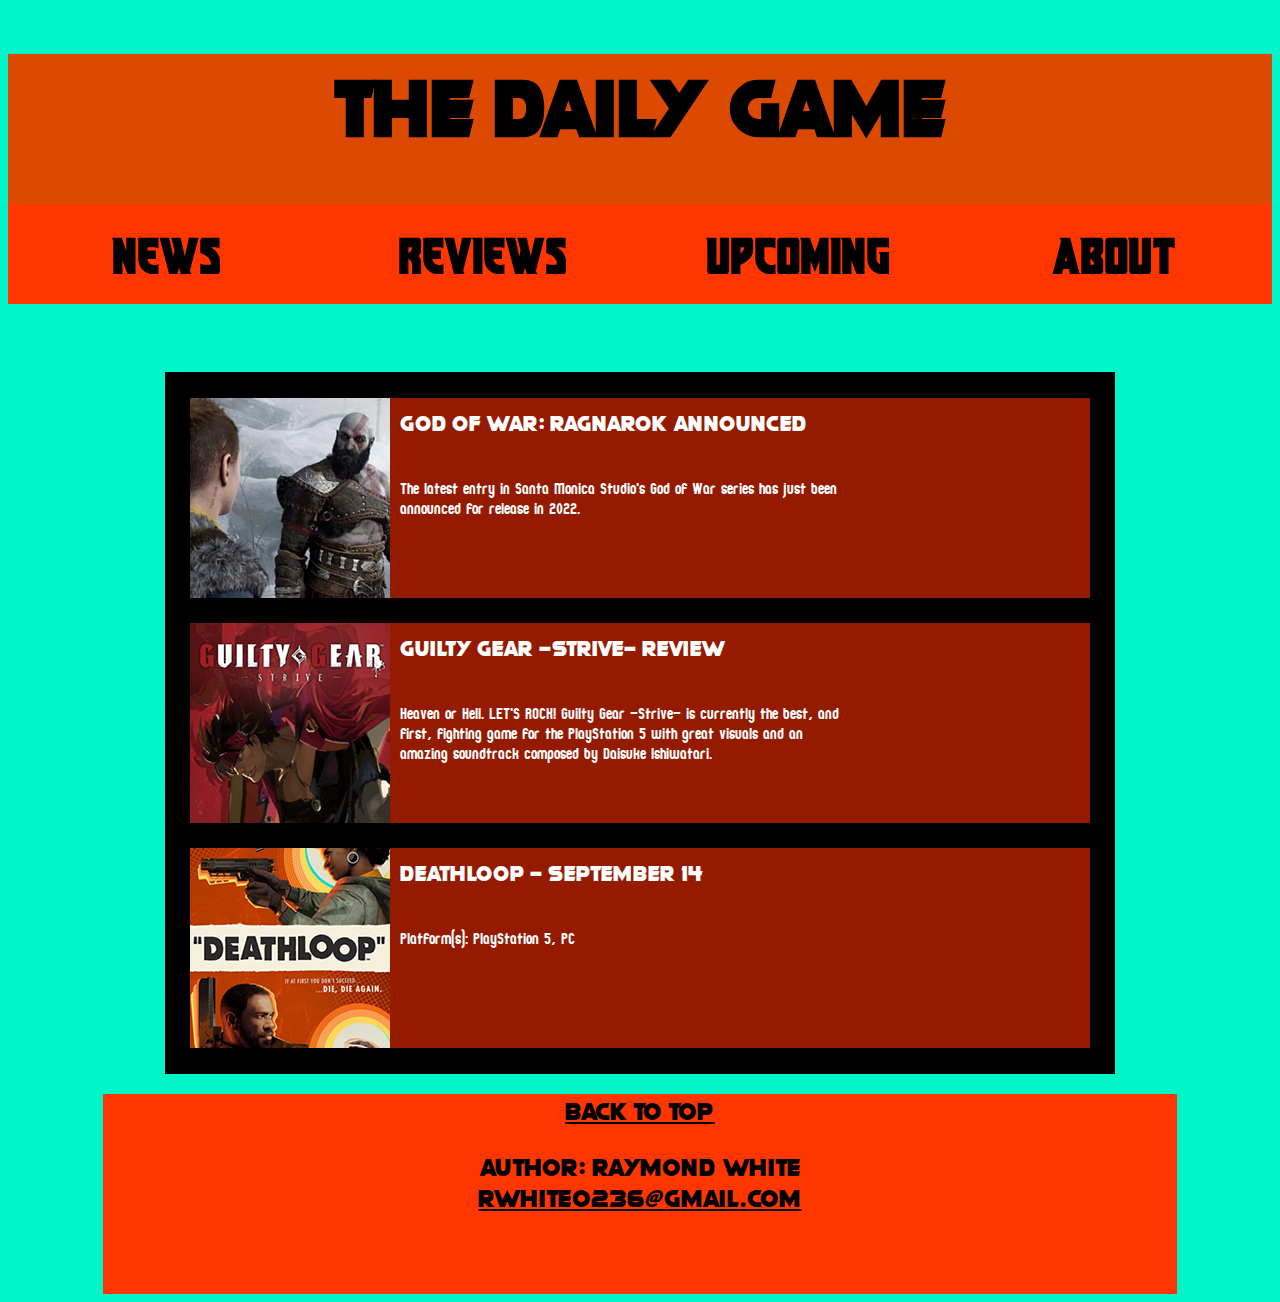
<file: index.html>
<!DOCTYPE html>
<html lang="en">
<head>
<meta name="viewport" content="width=device-width, initial-scale=1.0">
<!--Website title-->
<title>The Daily Game</title>
<!--links this page to style.css -->
<link rel="stylesheet" href="FinalProjectStyle.css" />
</head>
<body>
<!--head of the page-->
<div class="pagehead">
	<div class="heading">
	<h1>The Daily Game</h1>
	</div>
	
	<!--container for links in the page head-->
	<div class="contain">
		<!--link to news articles-->
		<a title="News" href="FinalProjectnewspage.html">
			<div class="headingbaritem">
			NEWS
			</div>
		</a>
		<!--link to reviews-->
		<a title="Reviews" href="FinalProjectreviewspage.html">
			<div class="headingbaritem">
			REVIEWS
			</div>
		</a>
		<!--link to upcoming games-->
		<a title="Upcoming" href="FinalProjectupcomingpage.html">
			<div class="headingbaritem">
			UPCOMING
			</div>
		</a>
		<!--link to about page-->
		<a title="About" href="FinalProjectaboutpage.html">
			<div class="headingbaritem">
			ABOUT
			</div>
		</a>
	</div>
</div>
<p></p><br/>
<p></p><br/>

<!--content of the page-->
<div class="pagecontent">
	<!--page article -->
	<div class="article">
		<div class="articleicon">
		<!--image source: SpielTimes, https://www.spieltimes.com/news/god-of-war-ragnarok-one-unbroken-shot-from-start-to-finish/-->
		<img src="GodOfWarRagnarokPicture.jpg" alt="God of War Ragnarok">
		</div>
		<div class="articletitle">
		God of War: Ragnarok Announced
		</div>
		<div class="articledesc">
		The latest entry in Santa Monica Studio's God of War series has just been announced for release in 2022.
		</div>
	</div>
	<!--page article-->
	<div class="article">
		<div class="articleicon">
		<!--image source: PlayStation, https://store.playstation.com/en-us/product/UP0036-PPSA02181_00-GGSTPS5US0000100/-->
		<img src="GuiltyGearStriveBoxArt.png" alt="Guilty Gear Strive">
		</div>
		<div class="articletitle">
		Guilty Gear -Strive- Review
		</div>
		<div class="articledesc">
		Heaven or Hell. LET'S ROCK! Guilty Gear -Strive- is currently the best, and first, fighting game for the PlayStation 5 with great
		visuals and an amazing soundtrack composed by Daisuke Ishiwatari.
		</div>
	</div>
	<!-- page article-->
	<div class="article">
		<div class="articleicon">
		<!--image source: Best Buy, https://www.bestbuy.com/site/deathloop-standard-edition-playstation-5/6441960.p?skuId=6441960-->
		<img src="DeathLoopBoxArt.jpg" alt="Death Loop">
		</div>
		<div class="articletitle">
		DeathLoop - September 14
		</div>
		<div class="articledesc">
		Platform(s): PlayStation 5, PC
		</div>
	</div>
</div>

<!--footer-->
<div class="footing">
<footer>
	<a href="FinalProjecthomepage.html">Back to Top</a>
	<p>Author: Raymond White<br>
	<a href="mailto:rwhite0236@gmail.com">rwhite0236@gmail.com</a></p>
</footer>
</div>
	
</body>
</html>
</file>
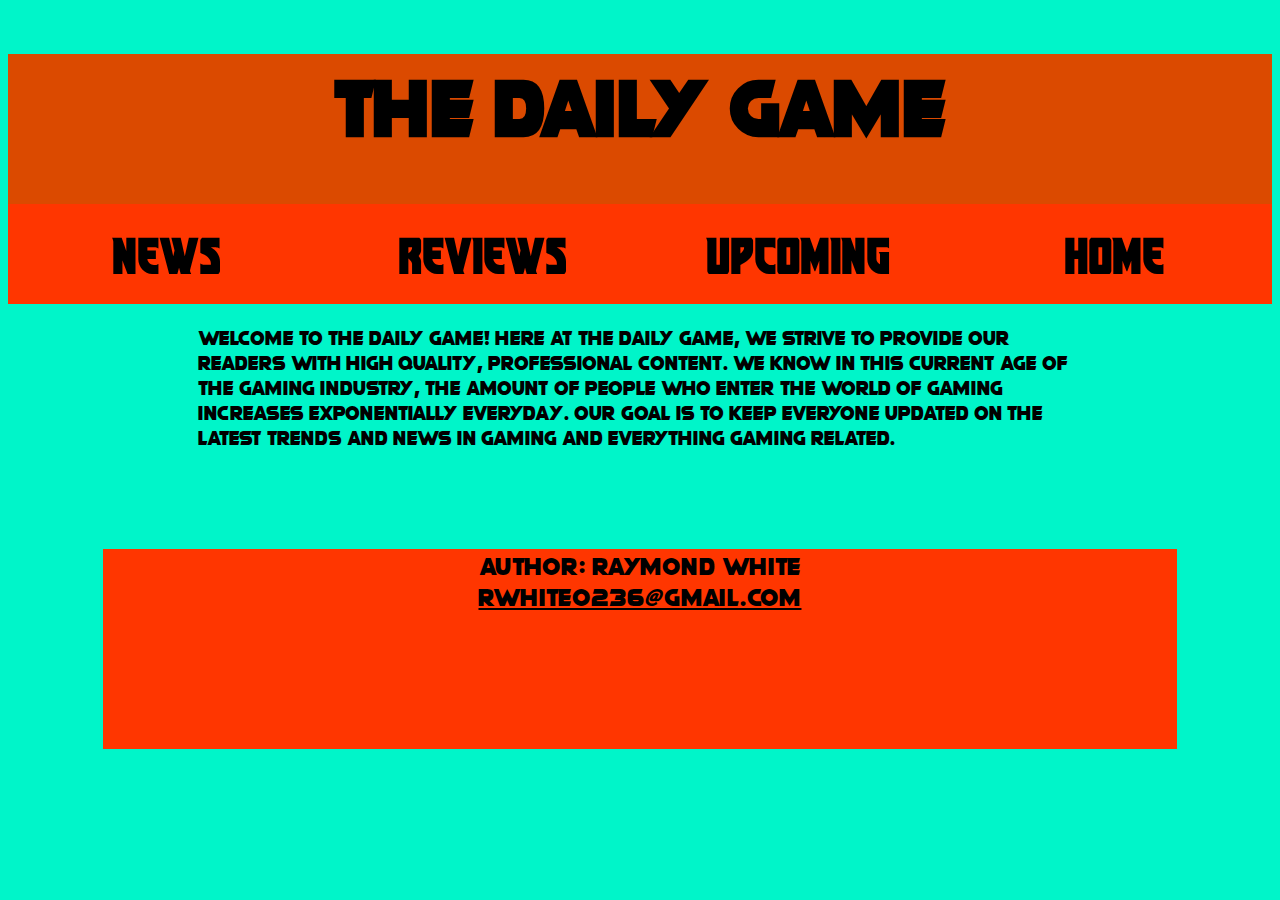
<file: FinalProjectaboutpage.html>
<!DOCTYPE html>
<html lang="en">
<head>
<meta name="viewport" content="width=device-width, initial-scale=1.0">
<!--Website title-->
<title>The Daily Game</title>
<!--links this page to style.css -->
<link rel="stylesheet" href="FinalProjectStyle.css" />
</head>
<body>
<!--head of the page-->
<div class="pagehead">
	<div class="heading">
	<h1>The Daily Game</h1>
	</div>
	
	<!--container for links in the page head-->
	<div class="contain">
		<!--link to news articles-->
		<a title="News" href="FinalProjectnewspage.html">
			<div class="headingbaritem">
			NEWS
			</div>
		</a>
		<!--link to reviews-->
		<a title="Reviews" href="FinalProjectreviewspage.html">
			<div class="headingbaritem">
			REVIEWS
			</div>
		</a>
		<!--link to upcoming games-->
		<a title="Upcoming" href="FinalProjectupcomingpage.html">
			<div class="headingbaritem">
			UPCOMING
			</div>
		</a>
		<!--link to about page-->
		<a title="Back to Home page" href="FinalProjecthomepage.html">
			<div class="headingbaritem">
			HOME
			</div>
		</a>
	</div>
</div>
<!--website description-->
<div class="paragraphbox">
Welcome to The Daily Game! Here at The Daily Game, we strive to provide our readers with high quality, professional content. We know in this current age of the gaming industry,
 the amount of people who enter the world of gaming increases exponentially everyday. Our goal is to keep everyone updated on the latest trends and news in gaming and everything
 gaming related.
 </div>
 <!--footer-->
<div class="footing">
<footer>
	<p>Author: Raymond White<br>
	<a href="mailto:rwhite0236@gmail.com">rwhite0236@gmail.com</a></p>
</footer>
</div>
</body>
</html>
</file>
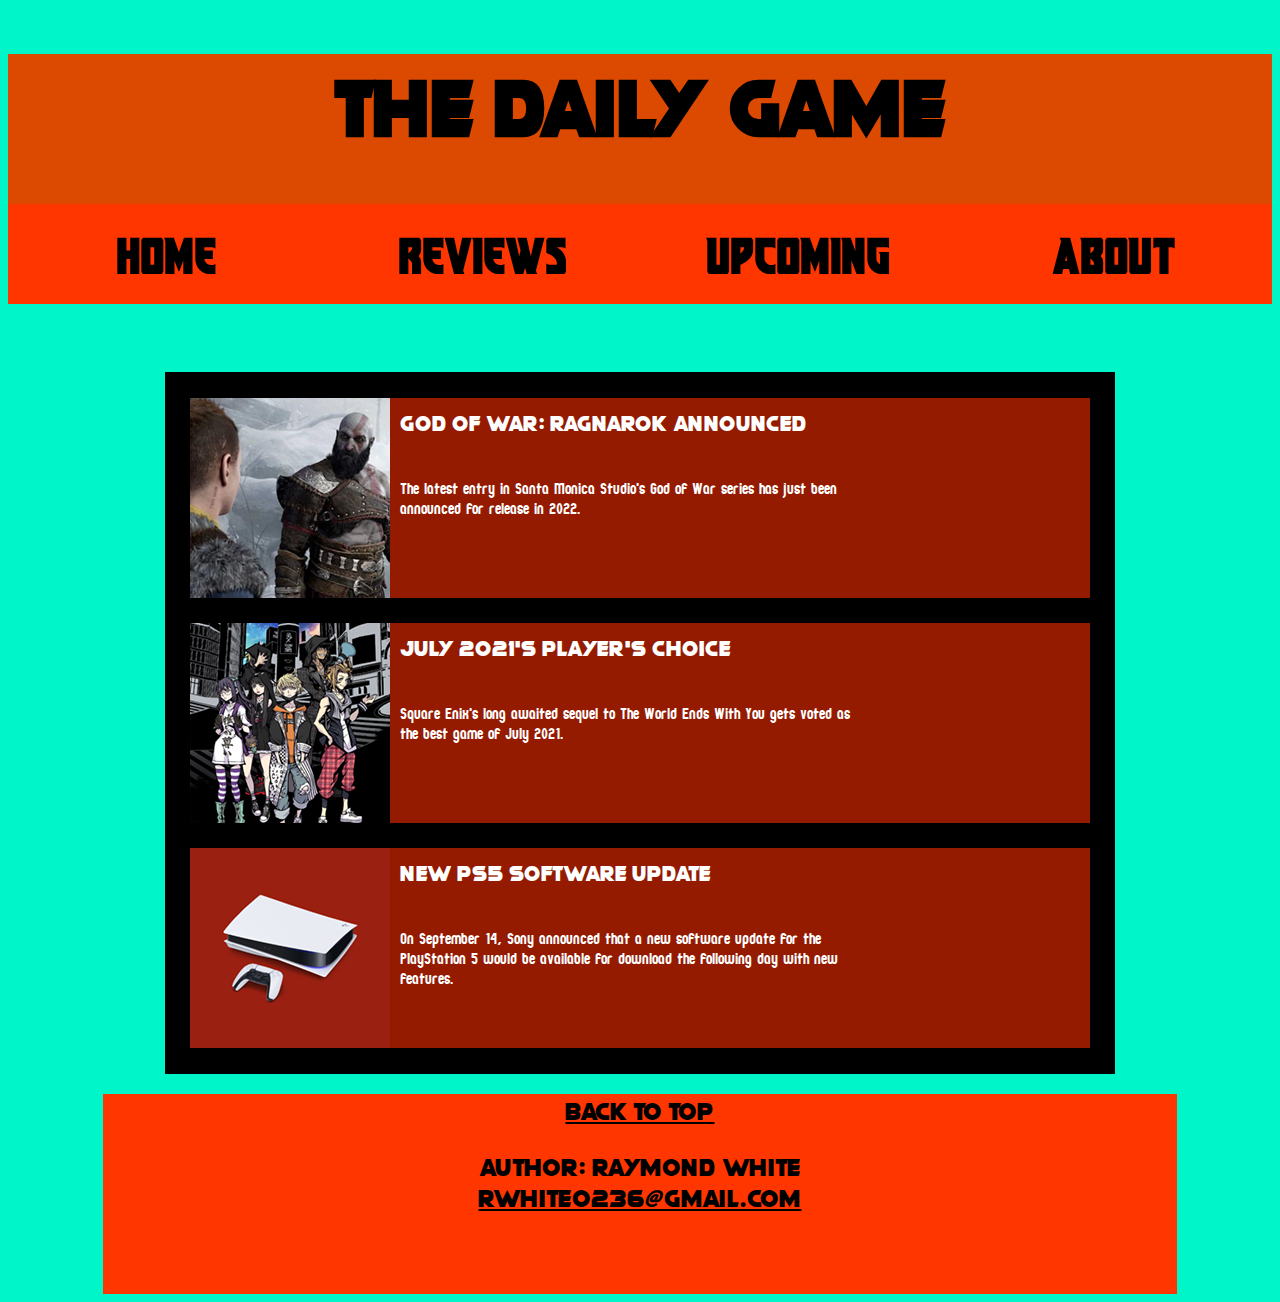
<file: FinalProjectnewspage.html>
<!DOCTYPE html>
<html lang="en">
<head>
<meta name="viewport" content="width=device-width, initial-scale=1.0">
<!--Website title-->
<title>The Daily Game</title>
<!--links this page to style.css -->
<link rel="stylesheet" href="FinalProjectStyle.css" />
</head>
<body>
<!--head of the page-->
<div class="pagehead">
	<div class="heading">
	<h1>The Daily Game</h1>
	</div>
	
	<!--container for links in the page head-->
	<div class="contain">
		<!--link to news articles-->
		<a title="Back to Home page" href="FinalProjecthomepage.html">
			<div class="headingbaritem">
			HOME
			</div>
		</a>
		<!--link to reviews-->
		<a title="Reviews" href="FinalProjectreviewspage.html">
			<div class="headingbaritem">
			REVIEWS
			</div>
		</a>
		<!--link to upcoming games-->
		<a title="Upcoming" href="FinalProjectupcomingpage.html">
			<div class="headingbaritem">
			UPCOMING
			</div>
		</a>
		<!--link to about page-->
		<a title="About" href="FinalProjectaboutpage.html">
			<div class="headingbaritem">
			ABOUT
			</div>
		</a>
	</div>
</div>
<p></p><br/>
<p></p><br/>
<div class="pagecontent">
	<!--page article-->
	<div class="article">
		<div class="articleicon">
		<!--image source: SpielTimes, https://www.spieltimes.com/news/god-of-war-ragnarok-one-unbroken-shot-from-start-to-finish/-->
		<img src="GodOfWarRagnarokPicture.jpg" alt="God of War Ragnarok">
		</div>
		<div class="articletitle">
		God of War: Ragnarok Announced
		</div>
		<div class="articledesc">
		The latest entry in Santa Monica Studio's God of War series has just been announced for release in 2022.
		</div>
	</div>
	<!--page article-->
	<div class="article">
		<div class="articleicon">
		<!--image source: Wikipedia, https://en.wikipedia.org/wiki/Neo:_The_World_Ends_with_You-->
		<img src="NTWEWYBoxArt.jpg" alt="Neo: The World Ends With You">
		</div>
		<div class="articletitle">
		July 2021's Player's Choice
		</div>
		<div class="articledesc">
		Square Enix's long awaited sequel to The World Ends With You gets voted as the best game of July 2021.
		</div>
	</div>
	<!--page article -->
	<div class="article">
		<div class="articleicon">
		<!--image source: Wired, https://www.wired.com/review/playstation-5/-->
		<img src="PS5.jpg" alt="PS5">
		</div>
		<div class="articletitle">
		New PS5 Software Update
		</div>
		<div class="articledesc">
		On September 14, Sony announced that a new software update for the PlayStation 5 would be available for download the following day with new features.
		</div>
	</div>
</div>
	
	<!--footer-->
<div class="footing">
<footer>
	<a href="FinalProjectnewspage.html">Back to Top</a>
	<p>Author: Raymond White<br>
	<a href="mailto:rwhite0236@gmail.com">rwhite0236@gmail.com</a></p>
</footer>
</div>
</body>
</html>
</file>
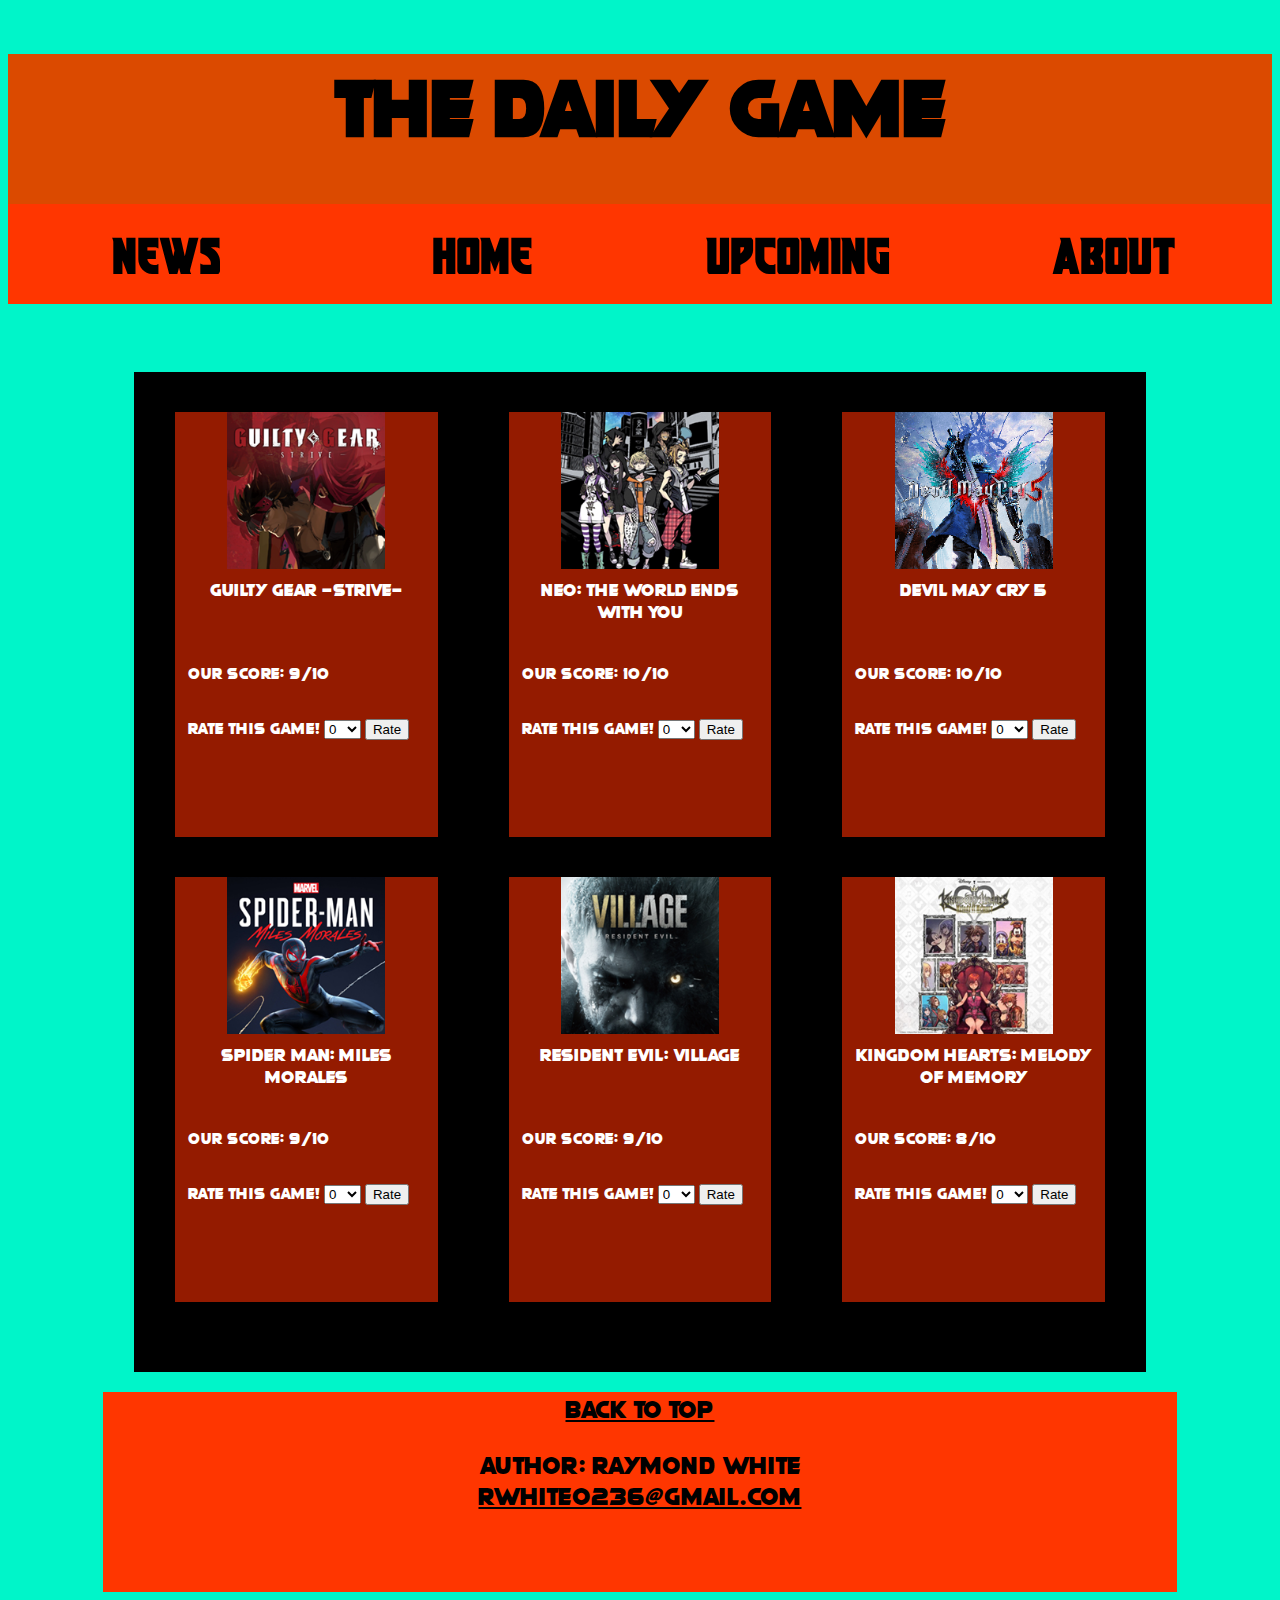
<file: FinalProjectreviewspage.html>
<!DOCTYPE html>
<html lang="en">
<head>
<meta name="viewport" content="width=device-width, initial-scale=1.0">
<!--Website title-->
<title>The Daily Game</title>
<!--links this page to style.css -->
<link rel="stylesheet" href="FinalProjectStyle.css" />
</head>

<body>
<script src="FinalProjectJavaScript.js"></script>
<!--head of the page-->
<div class="pagehead">
	<div class="heading">
	<h1>The Daily Game</h1>
	</div>
	
	<!--container for links in the page head-->
	<div class="contain">
		<!--link to news articles-->
		<a title="News" href="FinalProjectnewspage.html">
			<div class="headingbaritem">
			NEWS
			</div>
		</a>
		<!--link to reviews-->
		<a title="Back to home page" href="FinalProjecthomepage.html">
			<div class="headingbaritem">
			HOME
			</div>
		</a>
		<!--link to upcoming games-->
		<a title="Upcoming" href="FinalProjectupcomingpage.html">
			<div class="headingbaritem">
			UPCOMING
			</div>
		</a>
		<!--link to about page-->
		<a title="About" href="FinalProjectaboutpage.html">
			<div class="headingbaritem">
			ABOUT
			</div>
		</a>
	</div>
</div>
<p></p><br/>
<p></p><br/>

<!--holds the game review selection-->
<div class="reviewcontainer">
	<!--reviewed game-->
	<div class="reviewbox">
		<div class="reviewicon">
		<!--image source: PlayStation, https://store.playstation.com/en-us/product/UP0036-PPSA02181_00-GGSTPS5US0000100/-->
		<img src="GuiltyGearStriveBoxArt.png" alt="Guilty Gear Strive">
		</div>
		<div class="reviewgametitle">
		Guilty Gear -Strive-
		</div>
		<div class="reviewinfo">
		Our score: 9/10
		</div>
		<div class="reviewinfo">
		Rate this game!
		<select id="ratings1">
		<option value= "0">0</option>
		<option value= "1">1</option>
		<option value= "2">2</option>
		<option value= "3">3</option>
		<option value= "4">4</option>
		<option value= "5">5</option>
		<option value= "6">6</option>
		<option value= "7">7</option>
		<option value= "8">8</option>
		<option value= "9">9</option>
		<option value= "10">10</option>
		</select>
		<!--function call-->
		<button onclick="userScore1()">Rate</button>
		</div>
		<div class="reviewinfo">
		<span id="value1"></span>
		</div>
	</div>
	<!--reviewed game-->
	<div class="reviewbox">
		<div class="reviewicon">
		<!--image source: Wikipedia, https://en.wikipedia.org/wiki/Neo:_The_World_Ends_with_You-->
		<img src="NTWEWYBoxArt.jpg" alt="Neo: The World Ends With You">
		</div>
		<div class="reviewgametitle">
		Neo: The World Ends With You
		</div>
		<div class="reviewinfo">
		Our score: 10/10
		</div>
		<div class="reviewinfo">
		Rate this game!
		<select id="ratings2">
		<option value= "0">0</option>
		<option value= "1">1</option>
		<option value= "2">2</option>
		<option value= "3">3</option>
		<option value= "4">4</option>
		<option value= "5">5</option>
		<option value= "6">6</option>
		<option value= "7">7</option>
		<option value= "8">8</option>
		<option value= "9">9</option>
		<option value= "10">10</option>
		</select>
		<!--function call-->
		<button onclick="userScore2()">Rate</button>
		</div>
		<div class="reviewinfo">
		<span id="value2"></span>
		</div>
	</div>
	<!--reviewed game-->
	<div class="reviewbox">
		<div class="reviewicon">
		<!--image source: Devil May Cry 5, https://www.devilmaycry5.com/-->
		<img src="DMC5.png" alt="Devil May Cry 5">
		</div>
		<div class="reviewgametitle">
		Devil May Cry 5
		</div>
		<div class="reviewinfo">
		Our score: 10/10
		</div>
		<div class="reviewinfo">
		Rate this game!
		<select id="ratings3">
		<option value= "0">0</option>
		<option value= "1">1</option>
		<option value= "2">2</option>
		<option value= "3">3</option>
		<option value= "4">4</option>
		<option value= "5">5</option>
		<option value= "6">6</option>
		<option value= "7">7</option>
		<option value= "8">8</option>
		<option value= "9">9</option>
		<option value= "10">10</option>
		</select>
		<!--function call-->
		<button onclick="userScore3()">Rate</button>
		</div>
		<div class="reviewinfo">
		<span id="value3"></span>
		</div>
	</div>
	<!--reviewed game-->
	<div class="reviewbox">
		<div class="reviewicon">
		<!--image source: PlayStation, https://www.playstation.com/en-us/games/marvels-spider-man-miles-morales/-->
		<img src="SpiderManMM.jpg" alt="Spider Man: Miles Morales">
		</div>
		<div class="reviewgametitle">
		Spider Man: Miles Morales
		</div>
		<div class="reviewinfo">
		Our score: 9/10
		</div>
		<div class="reviewinfo">
		Rate this game!
		<select id="ratings4">
		<option value= "0">0</option>
		<option value= "1">1</option>
		<option value= "2">2</option>
		<option value= "3">3</option>
		<option value= "4">4</option>
		<option value= "5">5</option>
		<option value= "6">6</option>
		<option value= "7">7</option>
		<option value= "8">8</option>
		<option value= "9">9</option>
		<option value= "10">10</option>
		</select>
		<!--function call-->
		<button onclick="userScore4()">Rate</button>
		</div>
		<div class="reviewinfo">
		<span id="value4"></span>
		</div>
	</div>
	<!--reviewed game-->
	<div class="reviewbox">
		<div class="reviewicon">
		<!--image source: PlayStation, https://www.playstation.com/en-us/games/resident-evil-village/-->
		<img src="REVIII.png" alt="Resident Evil: Village">
		</div>
		<div class="reviewgametitle">
		Resident Evil: Village
		</div>
		<div class="reviewinfo">
		Our score: 9/10
		</div>
		<div class="reviewinfo">
		Rate this game!
		<select id="ratings5">
		<option value= "0">0</option>
		<option value= "1">1</option>
		<option value= "2">2</option>
		<option value= "3">3</option>
		<option value= "4">4</option>
		<option value= "5">5</option>
		<option value= "6">6</option>
		<option value= "7">7</option>
		<option value= "8">8</option>
		<option value= "9">9</option>
		<option value= "10">10</option>
		</select>
		<!--function call-->
		<button onclick="userScore5()">Rate</button>
		</div>
		<div class="reviewinfo">
		<span id="value5"></span>
		</div>
	</div>
	<!--reviewed game-->
	<div class="reviewbox">
		<div class="reviewicon">
		<!--image source: PlayStation, https://store.playstation.com/en-us/product/UP0082-CUSA18900_00-KHMOM00000000000/-->
		<img src="KHMoM.jpg" alt="Kingdom Hearts: Melody of Memory">
		</div>
		<div class="reviewgametitle">
		Kingdom Hearts: Melody of Memory
		</div>
		<div class="reviewinfo">
		Our score: 8/10
		</div>
		<div class="reviewinfo">
		Rate this game!
		<select id="ratings6">
		<option value= "0">0</option>
		<option value= "1">1</option>
		<option value= "2">2</option>
		<option value= "3">3</option>
		<option value= "4">4</option>
		<option value= "5">5</option>
		<option value= "6">6</option>
		<option value= "7">7</option>
		<option value= "8">8</option>
		<option value= "9">9</option>
		<option value= "10">10</option>
		</select>
		<!--function call-->
		<button onclick="userScore6()">Rate</button>
		</div>
		<div class="reviewinfo">
		<span id="value6"></span>
		</div>
	</div>
</div>
	<!--footer-->
<div class="footing">
<footer>
	<a href="FinalProjectreviewspage.html">Back to Top</a>
	<p>Author: Raymond White<br>
	<a href="mailto:rwhite0236@gmail.com">rwhite0236@gmail.com</a></p>
</footer>
</div>
</body>
</html>
</file>
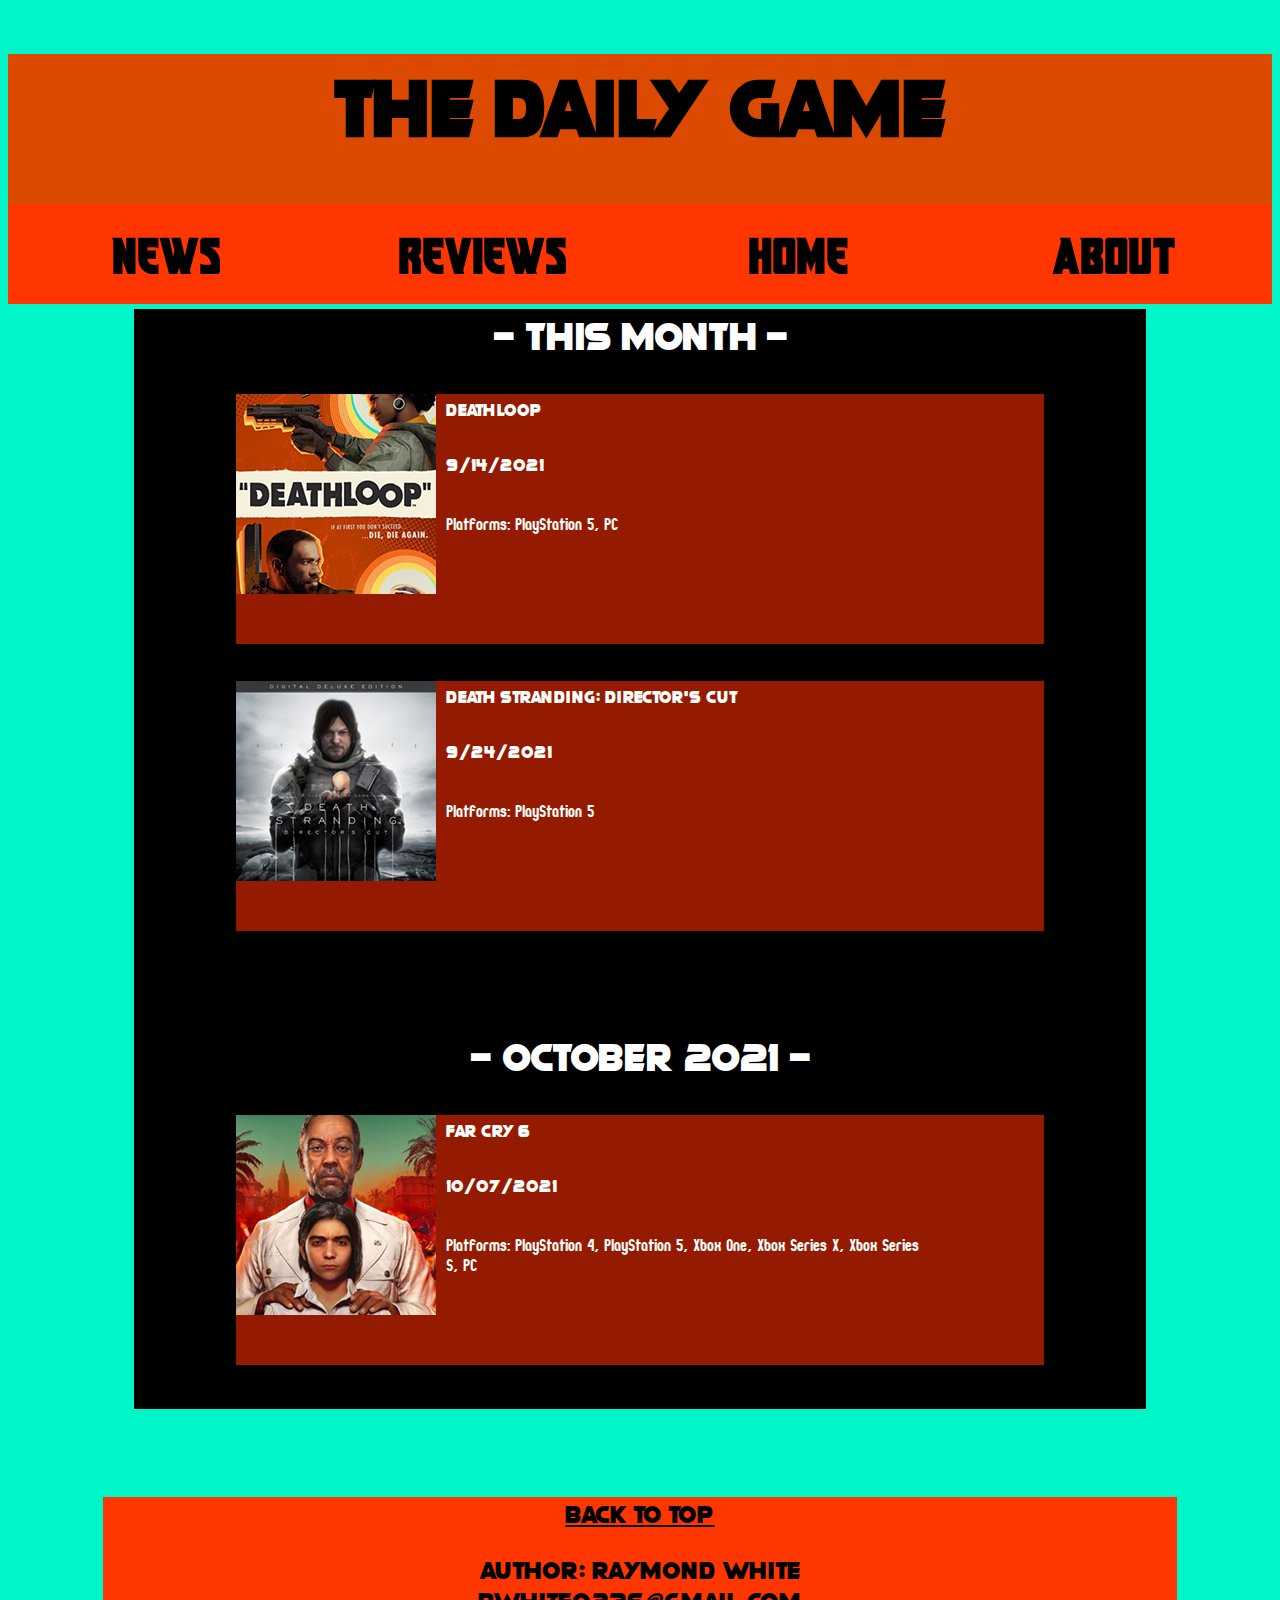
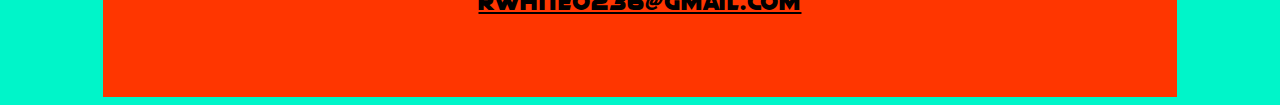
<file: FinalProjectupcomingpage.html>
<!DOCTYPE html>
<html lang="en">
<head>
<meta name="viewport" content="width=device-width, initial-scale=1.0">
<!--Website title-->
<title>The Daily Game</title>
<!--links this page to style.css -->
<link rel="stylesheet" href="FinalProjectStyle.css" />
</head>
<body>
<!--head of the page-->
<div class="pagehead">
	<div class="heading">
	<h1>The Daily Game</h1>
	</div>
	
	<!--container for links in the page head-->
	<div class="contain">
		<!--link to news articles-->
		<a title="News" href="FinalProjectnewspage.html">
			<div class="headingbaritem">
			NEWS
			</div>
		</a>
		<!--link to reviews-->
		<a title="Reviews" href="FinalProjectreviewspage.html">
			<div class="headingbaritem">
			REVIEWS
			</div>
		</a>
		<!--link to upcoming games-->
		<a title="Back to Home page" href="FinalProjecthomepage.html">
			<div class="headingbaritem">
			HOME
			</div>
		</a>
		<!--link to about page-->
		<a title="About" href="FinalProjectaboutpage.html">
			<div class="headingbaritem">
			ABOUT
			</div>
		</a>
	</div>
</div>
<!--holds the games to be released soon-->
<div class="upcomingcontainer">
- THIS MONTH -
	<!--holds info of game-->
	<div class="upcominggameinfocontainer">
		<div class="upcominggameiconcontainer">
		<!--image source: Best Buy, https://www.bestbuy.com/site/deathloop-standard-edition-playstation-5/6441960.p?skuId=6441960-->
		<img src="DeathLoopBoxArt.jpg" alt="DeathLoop">
		</div>
		<div class="upcominggametitle">
		DeathLoop
		</div>
		<div class="upcominggametitle">
		9/14/2021
		</div>
		<div class="upcominggameplatform">
		Platforms: PlayStation 5, PC
		</div>
	</div>
	<!--holds info of game-->
	<div class="upcominggameinfocontainer">
		<div class="upcominggameiconcontainer">
		<!--image source: PlayStation, https://store.playstation.com/en-us/concept/234585/-->
		<img src="DeathStranding.jpg" alt="Death Stranding Director's Cut">
		</div>
		<div class="upcominggametitle">
		Death Stranding: Director's Cut
		</div>
		<div class="upcominggametitle">
		9/24/2021
		</div>
		<div class="upcominggameplatform">
		Platforms: PlayStation 5
		</div>
	</div>
<br/><br/>
- OCTOBER 2021 -
	<!--holds info of game-->
	<div class="upcominggameinfocontainer">
		<div class="upcominggameiconcontainer">
		<!--image source: PlayStation, https://www.playstation.com/en-us/games/far-cry-6/-->
		<img src="FarCry6.jpg" alt="Far Cry 6">
		</div>
		<div class="upcominggametitle">
		Far Cry 6
		</div>
		<div class="upcominggametitle">
		10/07/2021
		</div>
		<div class="upcominggameplatform">
		Platforms: PlayStation 4, PlayStation 5, Xbox One, Xbox Series X, Xbox Series S, PC
		</div>
	</div>
</div>

<p></p><br/>
<p></p><br/>
<!--footer-->
<div class="footing">
<footer>
	<a href="FinalProjectupcomingpage.html">Back to Top</a>
	<p>Author: Raymond White<br>
	<a href="mailto:rwhite0236@gmail.com">rwhite0236@gmail.com</a></p>
</footer>
</div>
</body>
</html>
</file>
<file: FinalProjectStyle.css>
body{
	color: black;
	background-color: #00f5c9;
}

/*unvisited link*/
a:link {
	color: black;
}
/*visited link*/
a:visited {
	color: black;
}
/*mouse hovering over link*/
a:hover {
	color: #00f5c9;
	
}
/*link being clicked*/
a:active {
	color: #3b00ff;
}
/*fonts for website text*/
@font-face{
	font-family: HeadingBarFont;
	src:url("KungFuMasterBold-2OdpW.otf");
}
@font-face{
	font-family: Article;
	src:url("ModernMachine-WyyO9.ttf");
}
@font-face{
	font-family: Description;
	src:url("ZillahModern-11j.ttf");
}


/*heading of the page*/
.pagehead{
	background-color: #db4a00;
	margin: auto;
	width: 100%;
	height:250px;
	position: relative;
}
/*used for the title of the webpage*/
.heading{
	font-family: article;
	margin: auto;
	height: 60%;
	text-align: center;
	font-size: 50px;
}
/*container for the heading bar items*/
.contain{
	margin-left: auto;
	margin-right: auto;
	background-color: #ff3600;
	width: 100%;
	height: 40%;
	position: relative;
	font-family: HeadingBarFont;
	font-size: 400%;
}
/*links to different pages*/
.headingbaritem{
	margin: auto;
	float: left;
	width: 25%;
	height: 100%;
	display: flex;
	align-items: center;
	justify-content: center;
}
/*below the page heading*/
.pagecontent{
	font-family: article;
	color: white;
	background-color: black;
	margin: auto;
	border: 1px solid black;
	width: 75%;
	height: 700px;
}
/*page articles*/
.article{
	background-color: #941b00;
	position: relative;
	margin-left: auto;
	margin-right: auto;
	margin-top: 25px;
	margin-bottom: 25px;
	width: 95%;
	height: 200px;
}
/*images in articles*/
.articleicon{
	margin-left: 0px;
	margin-top: 0px;
	float: left;
	width: 200px;
	height: 200px;
}
/*titles for articles*/
.articletitle{
	margin-left: 10px;
	margin-top: 10px;
	float: left;
	height: 25%;
	width: 60%;
	
	font-size: 30px;
}
/*description of articles*/
.articledesc{
	float: left;
	margin-top: 20px;
	margin-left: 10px;
	font-family: Description;
	height: 50%;
	width: 60%;
	
	font-size: 25px;
	word-wrap: break-word;
}
/*holds the game reviews*/
.reviewcontainer{
	background-color: black;
	color: white;
	margin: auto;
	font-family: article;
	font-size: 24px;
	width: 80%;
	height: 1200px;
}
/*holds the game review info*/
.reviewbox{
	background-color: #941b00;
	float: left;
	margin-top: 40px;
	margin-left: 4%;
	margin-right: 3%;
	width: 26%;
	height: 525px;
}
/*game review image*/
.reviewicon{
	margin:auto;
	width: 60%;
	height: auto;
	
}
/*title of game reviewed*/
.reviewgametitle{
	margin: auto;
	margin-top: 5px;
	text-align: center;
	
	width: 90%;
	height: 80px;
}
/*review information of game*/
.reviewinfo{
	margin: auto;
	margin-top: 5px;
	font-size: 20px;
	width: 90%;
	height: 60px;
}

/*holds games to be released soon*/
.upcomingcontainer{
	background-color: black;
	color: white;
	font-family: article;
	text-align: center;
	font-size: 40px;
	margin: auto;
	margin-top: 5px;
	width:80%;
	height:1100px;
}
/*holds info of upcoming game*/
.upcominggameinfocontainer{
	background-color: #941b00;
	border: 1px solid black;
	text-align: left;
	margin: auto;
	margin-top: 35px;
	width: 80%;
	height: 250px;
}
/*holds game title*/
.upcominggametitle{
	margin-left: 10px;
	margin-top: 5px;
	float: left;
	height: 20%;
	width: 60%;
	
	font-size: 20px;
}
/*holds platforms of upcoming game*/
.upcominggameplatform{
	
	float: left;
	margin-top: 10px;
	margin-left: 10px;
	
	font-family: Description;
	height: 40%;
	width: 60%;
	
	font-size: 25px;
	word-wrap: break-word;
}
/*holds the game icon*/
.upcominggameiconcontainer{
	margin-left: 0px;
	margin-top: 0px;
	float: left;
	
	width: 200px;
	height: 200px;
}
/*holds paragraph of website description*/
.paragraphbox{
	font-family: article;
	font-size: 25px;
	margin: auto;
	margin-top:20px;
	width: 70%;
	height: 200px;
	word-wrap: break-word;
}
/*footer*/
.footing{
	color: black;
	background-color: #ff3600;
	font-family: article;
	font-size: 25px;
	margin: auto;
	margin-top: 20px;
	width: 85%;
	height: 200px;
	text-align: center;
}
/*controls image sizing*/
img{
	max-width: 100%;
	max-height: 100%;
	object-fit: contain;
}

@media screen and (max-width: 1300px) {
	.articletitle{
		font-size: 22px;
		width: 50%;
	}
	.articledesc{
		font-size: 19px;
		width: 50%;
	}
	.heading{
		font-size: 40px;
	}
	.headingbaritem{
		font-size: 50px;
	}
	.paragraphbox{
		font-size: 20px;
	}
	.reviewcontainer{
		height: 1000px;
	}
	.reviewbox{
		font-size: 18px;
		height: 425px;
	}
	.reviewinfo{
		font-size: 16px;
		height: 50px;
	}
	.upcominggametitle{
		font-size: 17px;
	}
	.upcominggameplatform{
		font-size:20px;
	}
	
}
@media screen and (max-width: 900px) {
	.articletitle{
		font-size: 20px;
		width: 50%;
	}
	.articledesc{
		font-size: 17px;
		width: 50%;
	}
	.heading{
		font-size: 35px;
	}
	.headingbaritem{
		font-size: 45px;
	}
	.paragraphbox{
		font-size: 17px;
	}
	.reviewcontainer{
		height: 850px;
	}
	.reviewbox{
		font-size: 16px;
		height: 350px;
	}
	.reviewinfo{
		font-size: 15px;
		
	}
	.upcominggametitle{
		width: 40%;
	}
	.upcominggameplatform{
		width: 40%;
	}
}
@media screen and (max-width: 900px) {
	.articletitle{
		font-size: 18px;
		width: 40%;
	}
	.articledesc{
		font-size: 15px;
		width: 40%;
	}
	.heading{
		font-size: 30px;
	}
	.headingbaritem{
		font-size: 35px;
	}
	.paragraphbox{
		font-size: 15px;
	}
	.reviewcontainer{
		height: 1000px;
		
	}
	.reviewbox{
		font-size: 13px;
		height: 450px;
	}
	.reviewinfo{
		height: 70px;
	}
	.upcominggametitle{
		width: 30%;
		font-size: 13px;
	}
	.upcominggameplatform{
		width: 30%;
		font-size: 16px;
	}
}
@media screen and (max-width: 550px) {
	.pagecontent{
		width: 90%;
		height:1700px;
	}
	.article{
		margin-top: 40px;
		width: 65%;
		height: 500px;
	}
	.articletitle{
		
		font-size: 18px;
		width: 90%;
		height: 80px;
	}
	.articledesc{
		margin-top: 5px;
		
		font-size: 20px;
		width: 90%;
		height: 180px;
	}
	.articleicon{
		
		margin: auto;
		width: 100%;
		
	}
	
	.footing{
		width: 95%;
		
	}
	
	.headingbaritem{
		font-size: 22px;
	}
	.reviewcontainer{
		height: 1000px;
	}
	.reviewbox{
		font-size: 13px;
		height: 425px;
	}
	.reviewinfo{
		margin-top: 25px;
	}
	.upcomingcontainer{
		height: 2000px;
		width: 100%;
	}
	
	.upcominggameinfocontainer{
		height: 500px;
		width: 58%;
	}
	.upcominggametitle{
		
		margin-top: 10px;
		width: 90%;
		font-size: 20px;
		height: 60px;
	}
	.upcominggameplatform{
		
		width: 90%;
		height: 90px;
		font-size: 20px;
	}
	.paragraphbox{
		height: 300px;
	}
}
</file>
